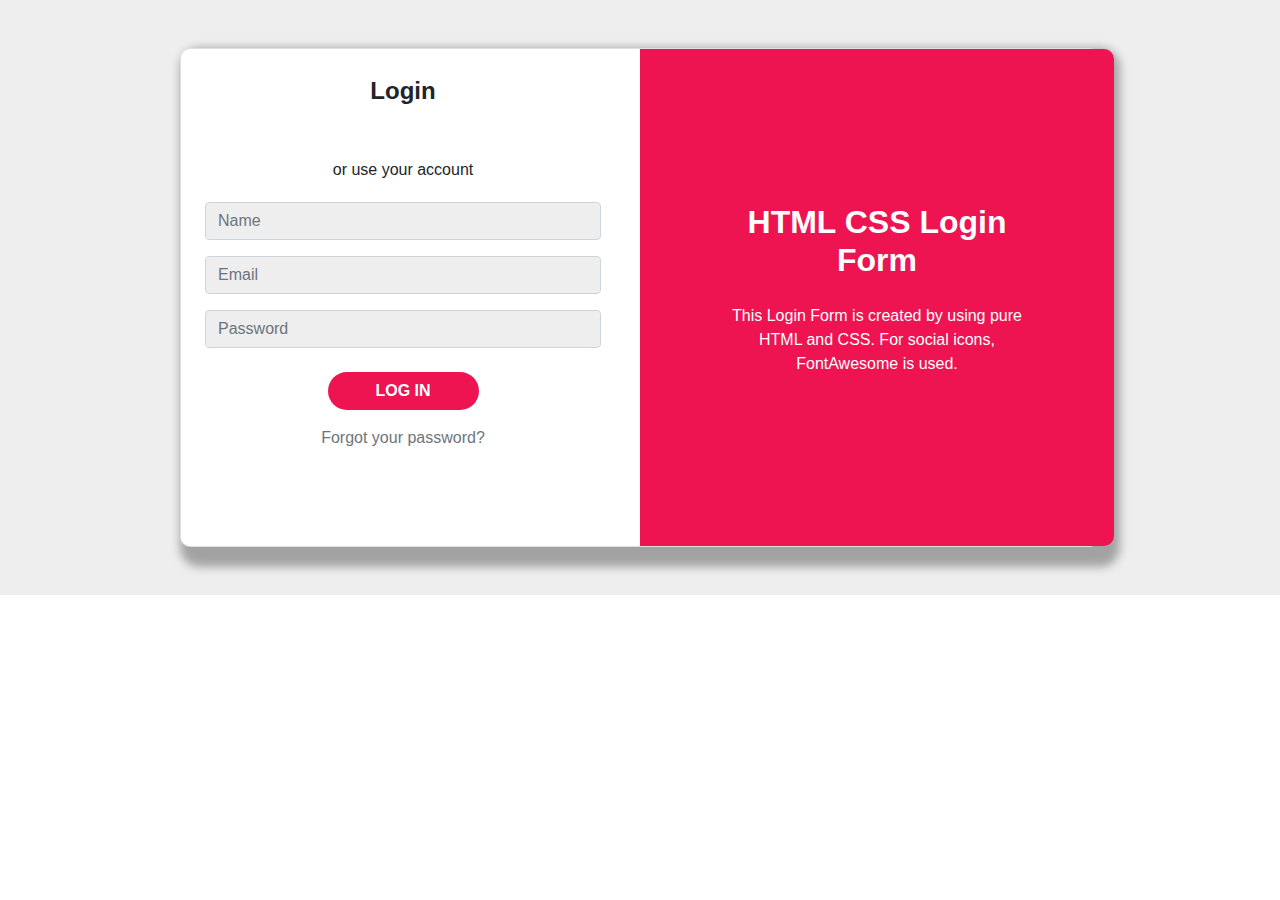
<file: index.html>
<!DOCTYPE html>
<html lang="en">
<head>
    <meta charset="UTF-8">
    <meta name="viewport" content="width=device-width, initial-scale=1.0">
    <title>Login</title>
    <link rel="stylesheet" href="bootstrap.css">
    <link rel="stylesheet" href="style.css">
    <link rel="icon" type="image/x-icon" href="sun-2081062__480.webp" />
    <link rel="stylesheet" href="https://cdnjs.cloudflare.com/ajax/libs/font-awesome/6.4.2/css/all.min.css" integrity="sha512-z3gLpd7yknf1YoNbCzqRKc4qyor8gaKU1qmn+CShxbuBusANI9QpRohGBreCFkKxLhei6S9CQXFEbbKuqLg0DA==" crossorigin="anonymous" referrerpolicy="no-referrer" />
</head>
<body>
    <!-- Login page -->
    <section  style="background-color: #eee;">
        <div class="container py-5">
          <div class="row justify-content-center">
            <div class="col-xl-10" >
              <div class="card" style="border-radius: 10px; box-shadow: 10px 10px 10px 10px rgba(0, 0, 0, 0.317);">
                <div class="row">
                  <div class="col-lg-6">
                    <div class="p-md-4">
                      <div class="text-center">
                        <h4 class="mt-1 mb-3 pb-1" style="font-weight: bolder;"><b>Login</b></h4>
                       <a href="#!"><i class="fa-brands fa-facebook-f fa-lg" style="color: #000000; margin-right: 20px;"></i> <i class="fa-brands fa-twitter fa-lg" style="color: #000000;"></i></a>
                      </div>
      
                      <form>
                        <p class="mb-3 pb-1" style="text-align: center; margin-top: 8px;">or use your account</p>
                        <div class="form-outline mb-3">
                            <input type="name" class="form-control" id="nInput" placeholder="Name" style="background-color: #eee;" />
                          </div>
                        <div class="form-outline mb-3">
                          <input type="email" class="form-control" id="eInput" placeholder="Email" style="background-color: #eee;" />
                        </div>
                        <div class="form-outline mb-3">
                          <input type="password" class="form-control" id="pInput" placeholder="Password" style="background-color: #eee;"/>
                        </div>
      
                        <div class="text-center pt-2 mb-5 pb-4">
                            <div class="d-flex justify-content-center">
                                <button class="btn mb-3" type="button" style="width: 151px; border-radius: 45px; background-color: rgb(238, 19, 81); color: white;" onclick="myFunction()"><b>LOG IN</b></button>
                            </div>
                        <a class="text-muted" href="#!">Forgot your password?</a>  
                        </div>
                      </form>
                    </div>
                  </div>
                  <div class="col-lg-6 d-flex align-items-center" style="background-color: rgb(238, 19, 81); border-radius: 0px 10px 10px 0px;">
                    <div class="text-white px-3 py-4 p-md-5 mx-md-4">
                      <h1 class="mb-4" style="font-weight: 800; font-size: xx-large; text-align: center;">HTML CSS Login Form</h1>
                      <p style="text-align: center;">This Login Form is created by using pure HTML and CSS. For social icons, FontAwesome is used.</p>
                    </div>
                  </div>
                </div>
              </div>
            </div>
          </div>
        </div>
      </section>
<script src="script.js"></script>      
</body>
</html>
</file>
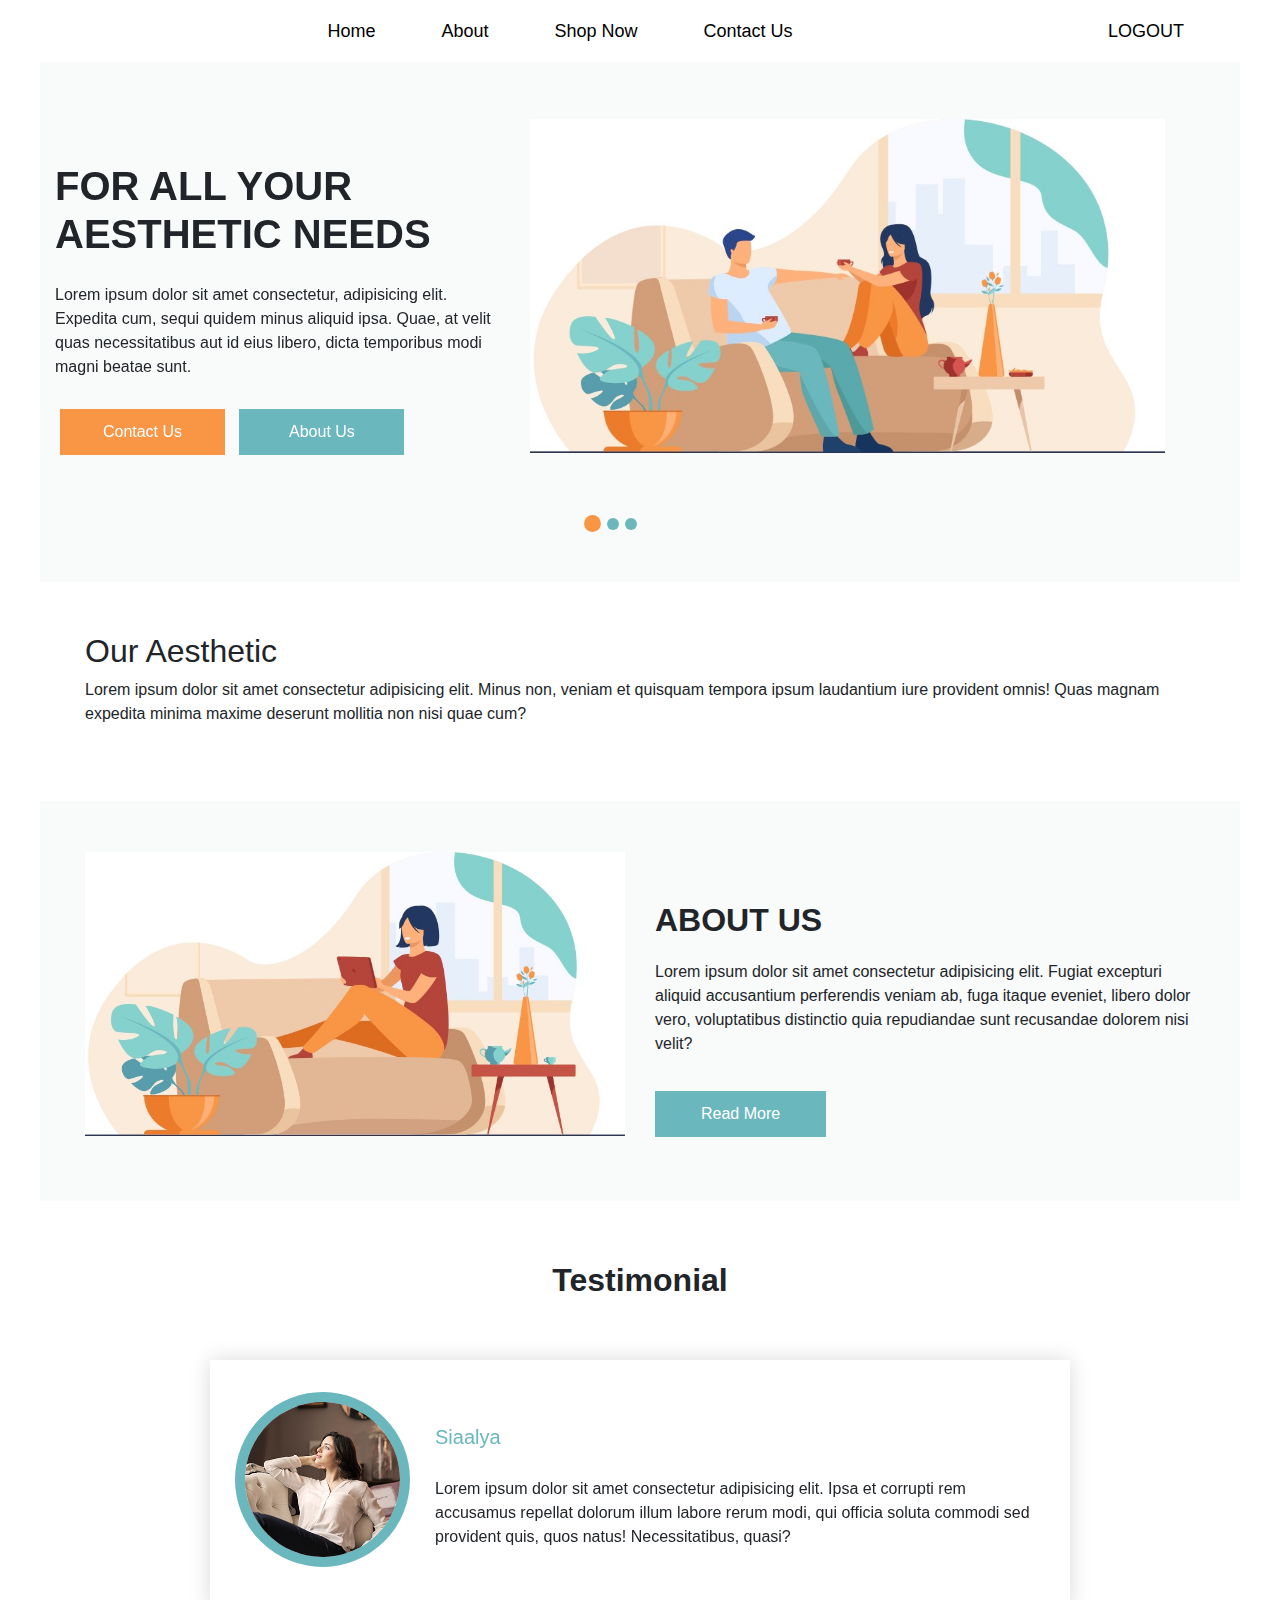
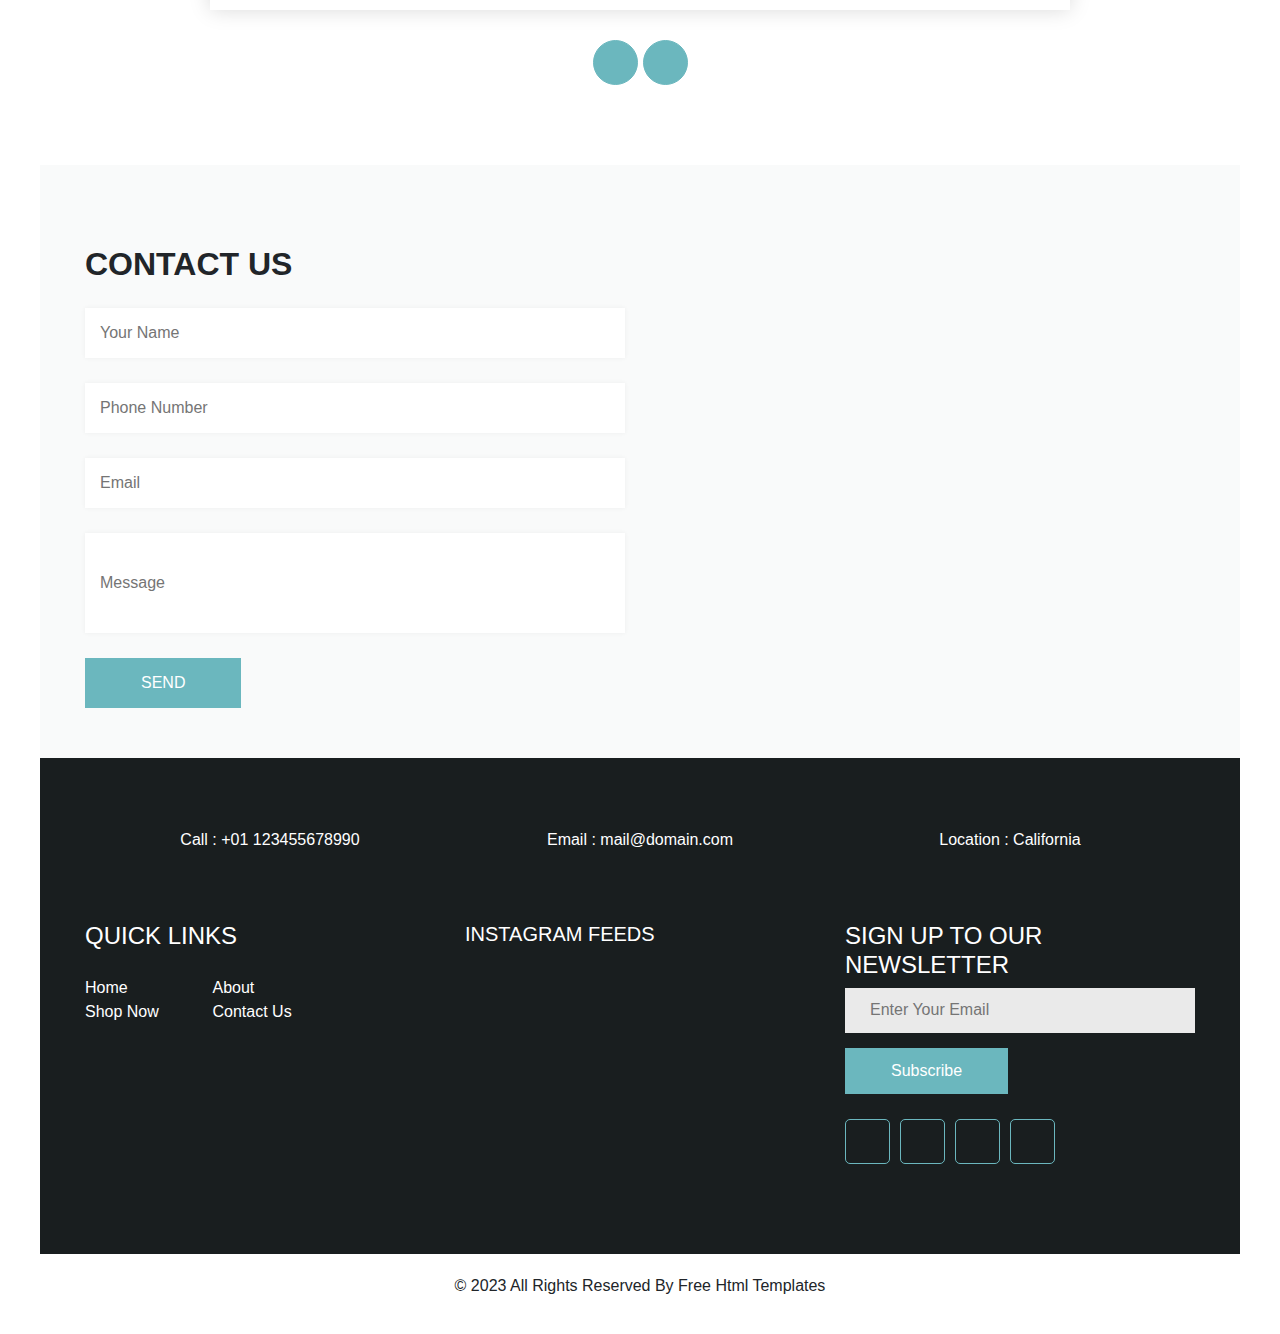
<file: website.html>
<!DOCTYPE html>
<html lang="en">
<head>
    <meta charset="UTF-8">
    <meta name="viewport" content="width=device-width, initial-scale=1.0">
    <link rel="icon" type="image/x-icon" href="sun-2081062__480.webp" />
    <link rel="stylesheet" href="bootstrap.css">
    <link rel="stylesheet" href="style.css">
    <link rel="stylesheet" href="https://maxcdn.bootstrapcdn.com/bootstrap/4.5.2/css/bootstrap.min.css">
    <link rel="stylesheet" href="https://cdnjs.cloudflare.com/ajax/libs/font-awesome/6.4.2/css/all.min.css" integrity="sha512-z3gLpd7yknf1YoNbCzqRKc4qyor8gaKU1qmn+CShxbuBusANI9QpRohGBreCFkKxLhei6S9CQXFEbbKuqLg0DA==" crossorigin="anonymous" referrerpolicy="no-referrer" />
    <title>Uniqueness</title>
</head>
<body>
    <!-- Navbar -->
    <header class="header_section long_section px-0">
        <nav class="navbar navbar-expand-lg custom_nav-container ">
          <a class="navbar-brand">
            <span class="userWelcome"  id="userName"></span>
          </a>
          <div class="collapse navbar-collapse">
            <div class="d-flex mx-auto flex-column flex-lg-row align-items-center">
              <ul class="navbar-nav  ">
                <li class="nav-item active">
                  <a class="nav-link" href="website.html">Home <span class="sr-only">(current)</span></a>
                </li>
                <li class="nav-item">
                  <a class="nav-link" href="about.html"> About</a>
                </li>
                <li class="nav-item">
                  <a class="nav-link" href="shop_now.html">Shop Now</a>
                </li>
                <li class="nav-item">
                  <a class="nav-link" href="contact.html">Contact Us</a>
                </li>
              </ul>
              <!-- LOGOUT -->
            </div>
                <div class="quote_btn-container">
                <a href="index.html" id="logoutButton">
                <span class="logout">
                LOGOUT <i class="fa fa-user" aria-hidden="true" style="color: black; margin-right: 30px;"></i><i class="fa-solid fa-magnifying-glass" style="color: #000000;"></i>
                </span>
                </a>                  
            </div>
          </div>
        </nav>
    </header>
    <!-- Slider1 -->
    <section class="slider_section long_section">
      <div class="carousel slide" data-ride="carousel">
        <div class="carousel-inner">
          <div class="carousel-item active">
            <div class="container ">
              <div class="row">
                <div class="col-md-5">
                  <div class="detail-box">
                    <h1 style="font-weight: 800;">
                      FOR ALL YOUR <br>
                      AESTHETIC NEEDS
                    </h1>
                    <p style="margin: 25px 0;">
                      Lorem ipsum dolor sit amet consectetur, adipisicing elit. Expedita cum, sequi quidem minus aliquid ipsa. Quae, at velit quas necessitatibus aut id eius libero, dicta temporibus modi magni beatae sunt.
                    </p>
                    <div class="btn-box">
                      <a href="#!" class="button1">
                        Contact Us
                      </a>
                      <a href="#!" class="button2">
                        About Us
                      </a>
                    </div>
                  </div>
                </div>
                <div class="col-md-7">
                  <div class="img-box">
                    <img src="WhatsApp Image 2023-09-21 at 12.49.44 PM.jpeg" alt="">
                  </div>
                </div>
              </div>
            </div>
          </div>
          <div class="carousel-item">
            <div class="container ">
              <div class="row">
                <div class="col-md-5">
                  <div class="detail-box">
                    <h1 style="font-weight: 800;">
                      FOR ALL YOUR <br>
                      AESTHETIC NEEDS
                    </h1>
                    <p style="margin: 25px 0;">
                     Lorem ipsum dolor sit amet consectetur, adipisicing elit. Expedita cum, sequi quidem minus aliquid ipsa. Quae, at velit quas necessitatibus aut id eius libero, dicta temporibus modi magni beatae sunt.
                    </p>
                    <div class="btn-box">
                      <a href="#!" class="button1">
                        Contact Us
                      </a>
                      <a href="#!" class="button2">
                        About Us
                      </a>
                    </div>
                  </div>
                </div>
                <div class="col-md-7">
                  <div class="img-box">
                    <img src="WhatsApp Image 2023-09-21 at 12.49.44 PM.jpeg" alt="">
                  </div>
                </div>
              </div>
            </div>
          </div>
          <div class="carousel-item">
            <div class="container ">
              <div class="row">
                <div class="col-md-5">
                  <div class="detail-box">
                    <h1 style="font-weight: 800;">
                      FOR ALL YOUR <br>
                      AESTHETIC NEEDS
                    </h1>
                    <p style="margin: 25px 0;">
                      Lorem ipsum dolor sit amet consectetur, adipisicing elit. Expedita cum, sequi quidem minus aliquid ipsa. Quae, at velit quas necessitatibus aut id eius libero, dicta temporibus modi magni beatae sunt.
                    </p>
                    <div class="btn-box">
                      <a href="#!" class="button1">
                        Contact Us
                      </a>
                      <a href="#!" class="button2">
                        About Us
                      </a>
                    </div>
                  </div>
                </div>
                <div class="col-md-7">
                  <div class="img-box">
                    <img src="WhatsApp Image 2023-09-21 at 12.49.44 PM.jpeg" alt="">
                  </div>
                </div>
              </div>
            </div>
          </div>
        </div>
        <ol class="carousel-indicators">
          <li data-target="#customCarousel" data-slide-to="0" class="active"></li>
          <li data-target="#customCarousel" data-slide-to="1"></li>
          <li data-target="#customCarousel" data-slide-to="2"></li>
        </ol>
      </div>
    </section>
  <!-- OUTFITS -->
  <section class="outfits_section layout_padding">
    <div class="container">
        <div class="heading_container">
            <h2>Our Aesthetic</h2>
            <p>Lorem ipsum dolor sit amet consectetur adipisicing elit. Minus non, veniam et quisquam tempora ipsum laudantium iure provident omnis! Quas magnam expedita minima maxime deserunt mollitia non nisi quae cum?</p>
        </div>
        <div class="row" id="card-container">
        </div>
    </div>
</section>
        <!-- About -->
    <section class="about_section layout_padding long_section">
      <div class="container">
        <div class="row">
          <div class="col-md-6">
            <div class="img-box">
              <img src="WhatsApp Image 2023-09-21 at 12.49.45 PM.jpeg" alt="About">
            </div>
          </div>
          <div class="col-md-6">
            <div class="detail-box" style="background-color: #f9fafa;">
              <div class="heading_container1">
                <h2 style="font-weight: 800;">
                  ABOUT US
                </h2>
              </div>
              <p>
               Lorem ipsum dolor sit amet consectetur adipisicing elit. Fugiat excepturi aliquid accusantium perferendis veniam ab, fuga itaque eveniet, libero dolor vero, voluptatibus distinctio quia repudiandae sunt recusandae dolorem nisi velit?
              </p>
              <a href="index.html">
                Read More
              </a>
            </div>
          </div>
        </div>
      </div>
    </section>  
    <!-- Slider2 -->
    <section class="slider2_section layout_padding-bottom">
      <div class="container">
        <div class="heading_container2">
          <h2 style="font-weight: 800; text-align: center; margin-top: 60px;">
            Testimonial
          </h2>
        </div>
        <div id="carouselExample2Controls" class="carousel slide" data-ride="carousel">
          <div class="carousel-inner">
            <div class="carousel-item active">
              <div class="row">
                <div class="col-md-11 col-lg-10 mx-auto">
                  <div class="box">
                    <img src="WhatsApp Image 2023-09-24 at 11.58.42 PM.jpeg" alt="img" class="img-box"/>
                    <div class="detail-box">
                      <div style="text-align: center;">
                        <i class="fa-solid fa-quote-left fa-lg" style="color: #000000;"></i>
                        <h5 style="color: #6bb7be;">
                          Siaalya
                        </h5>
                      </div>
                      <p>
                        Lorem ipsum dolor sit amet consectetur adipisicing elit. Ipsa et corrupti rem accusamus repellat dolorum illum labore rerum modi, qui officia soluta commodi sed provident quis, quos natus! Necessitatibus, quasi?
                      </p>
                    </div>
                  </div>
                </div>
              </div>
            </div>
            <div class="carousel-item">
              <div class="row">
                <div class="col-md-11 col-lg-10 mx-auto">
                  <div class="box">
                    <img src="WhatsApp Image 2023-09-24 at 11.58.42 PM.jpeg" alt="img" class="img-box"/>
                    <div class="detail-box">
                      <div style="text-align: center;">
                        <i class="fa-solid fa-quote-left fa-lg" style="color: #000000;"></i>
                        <h5 style="color: #6bb7be;">
                          Siaalya
                        </h5>
                      </div>
                      <p>
                        Lorem ipsum dolor sit amet consectetur adipisicing elit. Ipsa et corrupti rem accusamus repellat dolorum illum labore rerum modi, qui officia soluta commodi sed provident quis, quos natus! Necessitatibus, quasi?
                      </p>
                    </div>
                  </div>
                </div>
              </div>
            </div>
            <div class="carousel-item">
              <div class="row">
                <div class="col-md-11 col-lg-10 mx-auto">
                  <div class="box">
                    <img src="WhatsApp Image 2023-09-24 at 11.58.42 PM.jpeg" alt="img" class="img-box"/>
                    <div class="detail-box">
                      <div style="text-align: center;">
                        <i class="fa-solid fa-quote-left fa-lg" style="color: #000000;"></i>
                        <h5 style="color: #6bb7be;">
                          Siaalya
                        </h5>
                      </div>
                      <p>
                        Lorem ipsum dolor sit amet consectetur adipisicing elit. Ipsa et corrupti rem accusamus repellat dolorum illum labore rerum modi, qui officia soluta commodi sed provident quis, quos natus! Necessitatibus, quasi?
                      </p>
                    </div>
                  </div>
                </div>
              </div>
            </div>
          </div>
          <div class="carousel_btn-container">
            <a class="carousel-control-prev" href="#carouselExample2Controls" role="button" data-slide="prev">
              <i class="fa fa-long-arrow-left" aria-hidden="true"></i>
              <span class="sr-only">Previous</span>
            </a>
            <a class="carousel-control-next" href="#carouselExample2Controls" role="button" data-slide="next">
              <i class="fa fa-long-arrow-right" aria-hidden="true"></i>
              <span class="sr-only">Next</span>
            </a>
          </div>
        </div>
      </div>
    </section>
     <!-- Contact -->
  <section class="contact_section">
    <div class="container">
      <div class="row">
        <div class="col-md-6">
          <div class="form_container">
            <div class="heading_container">
              <h2 style="font-weight: 800;">
                CONTACT US
              </h2>
            </div>
            <form action="">
              <div>
                <input type="text" placeholder="Your Name"/>
              </div>
              <div>
                <input type="text" placeholder="Phone Number"/>
              </div>
              <div>
                <input type="email" placeholder="Email"/>
              </div>
              <div>
                <input type="text" class="message-box" placeholder="Message"/>
              </div>
              <div class="btn_box">
                <button>
                  SEND
                </button>
              </div>
            </form>
          </div>
        </div>
        <div class="col-md-6">
          <div class="map_container">
            <div class="map">
              <iframe src="https://www.google.com/maps/embed?pb=!1m18!1m12!1m3!1d13084032.90066114!2d-129.9343912351577!3d36.810276634507055!2m3!1f0!2f0!3f0!3m2!1i1024!2i768!4f13.1!3m3!1m2!1s0x808fb9fe5f285e3d%3A0x8b5109a227086f55!2sCalifornia%2C%20USA!5e0!3m2!1sen!2s!4v1695546579361!5m2!1sen!2s" width="600" height="450" style="border:0;" allowfullscreen="" loading="lazy" referrerpolicy="no-referrer-when-downgrade"></iframe>
            </div>
          </div>
        </div>
      </div>
    </div>
  </section>
    <!-- Footer -->
  <section class="footer_section long_section">

    <div class="container">
      <div class="footer_nav">
        <a href="#!">
          <i class="fa fa-phone" aria-hidden="true"></i>
          <span>
            Call : +01 123455678990
          </span>
        </a>
        <a href="#!">
          <i class="fa fa-envelope" aria-hidden="true"></i>
          <span>
            Email : mail@domain.com
          </span>
        </a>
        <a href="#!">
          <i class="fa fa-map-marker" aria-hidden="true"></i>
          <span>
            Location : California
          </span>
        </a>
      </div>

      <div class="footer_top ">
        <div class="row ">
          <div class="col-sm-6 col-md-4 col-lg-3">
            <div class="footer_links">
              <h4 style="position: relative;  margin-bottom: 25px;">
                QUICK LINKS
              </h4>
              <div class="footer_links_menu">
                <a class="" href="website.html">Home <span class="sr-only">(current)</span></a>
                <a class="" href="about.html"> About</a>
                <a class="" href="shop_now.html">Shop Now</a>
                <a class="" href="contact.html">Contact Us</a>
              </div>
            </div>
          </div>
          <div class="col-sm-6 col-md-4 col-lg-3 mx-auto">
            <div class="footer_post">
              <h5>
                INSTAGRAM FEEDS
              </h5>
              <div class="post_box" id="image-container">
              </div>
            </div>
          </div>
          
          <div class="col-md-4">
            <div class="footer_form">
              <h4>
                SIGN UP TO OUR NEWSLETTER
              </h4>
              <form action="">
                <input type="text" placeholder="Enter Your Email" />
                <button type="submit">
                  Subscribe
                </button>
              </form>
              <div class="social_box">
                <a href="#!">
                  <i class="fa-brands fa-facebook" style="color: #6bb7be;"></i>
                </a>
                <a href="#!">
                  <i class="fa-brands fa-twitter" style="color: #6bb7be;"></i>
                </a>
                <a href="#!">
                  <i class="fa-brands fa-instagram" style="color: #6bb7be;"></i>
                </a>
                <a href="#!">
                  <i class="fa-brands fa-linkedin" style="color: #6bb7be;"></i>
                </a>
              </div>
            </div>
          </div>
        </div>
      </div>
    </div>
  </section>
  <footer class="last_section">
    <div class="container">
      <p style="padding: 20px;">&copy; <span>2023</span> All Rights Reserved By Free Html Templates</p>
    </div>
  </footer>
    
  <script src="https://ajax.googleapis.com/ajax/libs/jquery/3.5.1/jquery.min.js"></script>
  <script src="https://cdnjs.cloudflare.com/ajax/libs/popper.js/1.16.0/umd/popper.min.js"></script>
  <script src="https://maxcdn.bootstrapcdn.com/bootstrap/4.5.2/js/bootstrap.min.js"></script>
  <script src="java.js"> </script> 
</body>
</html>
</file>
<file: style.css>
/* index */
 *{
    font-family: "Poppins", sans-serif;
}
.btn:hover{
    height: 40px;
 }
/* website */
 .nav-link{
    color: black;
   font-size: large; 
}
.navbar-nav .nav-item {
    margin-right: 50px;
}
.userWelcome{
    font-weight: 800;
    font-size: x-large; 
    margin-left: 30px;
}
.logout{
    color: black;
    font-size: large; 
    margin-right: 50PX;
}
/* Slider1 */
.slider_section {
  display: flex;
  align-items: center;
  position: relative;
  background-color: #f9fafa;
  margin-left: 40px; 
  margin-right: 40px;
  padding-bottom: 40px;
}
.slider_section .row {
  align-items: center;
}
.slider_section .detail-box .btn-box a {
  margin: 5px;
  text-align: center;
  width: 165px;
}
.slider_section .detail-box .btn-box .button1 {
  display: inline-block;
  padding: 10px 15px;
  background-color: #f89646;
  color: #ffffff;
  border-radius: 0;
  border: 1px solid #f89646;
}
.slider_section .detail-box .btn-box .button1:hover {
  background-color: transparent;
  color: #f89646;
}
.slider_section .detail-box .btn-box .button2 {
  display: inline-block;
  padding: 10px 15px;
  background-color: #6bb7be;
  color: #ffffff;
  border-radius: 0;
  border: 1px solid #6bb7be;
}
.slider_section .detail-box .btn-box .button2:hover {
  background-color: transparent;
  color: #6bb7be;
}
.slider_section .img-box img {
  width: 100%;
}
.slider_section .carousel-indicators {
  position: unset;
  margin: 0;
  justify-content: center;
  align-items: center;
  margin-top: 45px;
}
.slider_section .carousel-indicators li {
  background-color: #6bb7be;
  width: 12px;
  height: 12px;
  border-radius: 100%;
  opacity: 1;
}
.slider_section .carousel-indicators li.active {
  width: 17px;
  height: 17px;
  background-color: #f89646;
}
/* about */

.about_section {
  background-color: #f9fafa;
  height: 400px;
  display: flex; 
  margin-left: 40px; 
  margin-right: 40px;
  
}
.about_section .row {
  -webkit-box-align: center;
  -ms-flex-align: center;
  align-items: center;
}

.img-box img {
  max-width: 100%; 
  padding-top: 50px;
}

.detail-box {
  text-align: left;
  margin-top: 100px; 
}

.detail-box p {
  margin-top: 20px;
  margin-bottom: 35px;
}

.detail-box a {
  display: inline-block;
  padding: 10px 45px;
  background-color: #6bb7be;
  color: #ffffff;
  border-radius: 0;
  border: 1px solid #6bb7be;
  transition: all .2s;
}

.detail-box a:hover {
  background-color: transparent;
  color: #6bb7be;
}
/* Contact */
.contact_section {
  position: relative;
  background-color: #f9fafa;
  padding-top: 80px;
  padding-bottom: 50px;
  margin-left: 40px; 
  margin-right: 40px;
}

.heading_container {
  margin-bottom: 25px;
}
.form_container input {
  width: 100%;
  border: none;
  height: 50px;
  margin-bottom: 25px;
  padding-left: 15px;
  outline: none;
  color: #101010;
  -webkit-box-shadow: 0 0 5px 0 rgba(0, 0, 0, 0.05);
  box-shadow: 0 0 5px 0 rgba(0, 0, 0, 0.05);
}
input.message-box {
  height: 100px;
}

.form_container button {
  border: none;
  text-transform: uppercase;
  display: inline-block;
  padding: 12px 55px;
  background-color: #6bb7be;
  color: #ffffff;
  border-radius: 0px;
  border: 1px solid #6bb7be;
  -webkit-transition: all .2s;
  transition: all .2s;
}

.form_container button:hover {
  background-color: transparent;
  color: #6bb7be;
}
  /* Slider2 */
  .carousel_btn-container{
    margin-bottom: 80px;
  }
  .heading_container2{
    margin-bottom:30px;
  }
  .slider2_section .heading_container {
    align-items: center;
  }
  
  .slider2_section .box {
    display: flex;
    align-items: center;
    margin: 30px;
    height: 250px;
    padding-left: 25px;
    padding-right: 25px;
    padding-bottom: 10px;
    box-shadow: 0 0 20px 0 rgba(0, 0, 0, 0.15);
  }
  
  .slider2_section .box .img-box {
    border-radius: 100%;
    border: 10px solid #6bb7be;
    margin-right: 25px;
    min-width: 175px;
    max-width: 175px;
    overflow: hidden;
  }
  
  .slider2_section .box .img-box img {
    width: 100%;
  }
  
  .slider2_section .box .detail-box {
    display: flex;
    flex-direction: column;
    align-items: flex-start;
    padding-bottom: 50px;
  }
  
  .slider2_section .carousel_btn-container {
    display: flex;
    justify-content: center;
  }
  
  .slider2_section .carousel-control-prev,
  .slider2_section .carousel-control-next {
    position: unset;
    width: 45px;
    height: 45px;
    opacity: 1;
    background-size: 12px;
    background-position: center;
    background-color: #6bb7be;
    border: 1px solid #6bb7be;
    border-radius: 100%;
    margin: 0 2.5px;
  }
  
  .slider2_section .carousel-control-prev:hover,
  .slider2_section .carousel-control-next:hover {
    background-color: transparent;
    color: #6bb7be;
    
  }
  
  .slider2_section .carousel-control-next {
    left: initial;
  }
/* Footer */
.footer_section {
  background-color: #191e1f;
  color: #ffffff;
  padding-top: 45px;
  padding-bottom: 45px;
  margin-left: 40px; 
  margin-right: 40px;
}

.footer_nav {
  display: flex;
  justify-content: center;
  padding: 25px 0;
  text-align: center;
}

.footer_nav a {
  
  flex: 1;
  display: flex;
  flex-direction: column;
  align-items: center;
  color: #ffffff;
}

.footer_nav a i {
  font-size: 28px;
}
.footer_top {
  padding: 45px 0;
}

.footer_links_menu {
  display: flex;
  flex-wrap: wrap;
}

.footer_links_menu a {
  color: #ffffff;
  flex-basis: 50%;
}


.footer_form input {
  width: 100%;
  border: none;
  height: 45px;
  margin-bottom: 15px;
  padding-left: 25px;
  background-color: #eaeaea;
  outline: none;
  color: #101010;
}

 .footer_form button {
  display: inline-block;
  padding: 10px 45px;
  background-color: #6bb7be;
  color: #ffffff;
  border-radius: 0px;
  border: 1px solid #6bb7be;
  -webkit-transition: all .2s;
  transition: all .2s;
}

.footer_form button:hover {
  background-color: transparent;
  color: #6bb7be;
}

 .social_box {
  width: 100%;
  display: flex;
  margin-top: 25px;
}

 .social_box a {
  display: flex;  
   justify-content: center;
   align-items: center;
  border-radius: 5px;
  width: 45px;
  height: 45px;
  border: 1px solid #6bb7be;
  color: #6bb7be;
  font-size: 18px;
  margin-right: 10px;
}

.last_section {
  position: relative;
  text-align: center;
}
/* Instagram Feeds */
#image-container {
  display: grid;
  grid-template-columns: repeat(3, 1fr);
  gap: 20px;
}

.image-frame {
  width: 100%; 
  max-width: 200px;
  max-height: 200px; 
  padding-bottom: 100%; 
  position: relative;
  overflow: hidden;
}

.image-frame img {
  position: absolute;
  top: 0;
  left: 0;
  width: 100%; 
  height: 100%;
  object-fit: cover; 
}
/* Products */
.box1 {
  margin: 10px;
  border: 1px solid #ccc;
  display: flex;
  flex-direction: column;
  align-items: center;
  padding: 10px; 
  max-width: 200px; 
  text-align: center;
  margin-right: 85px;

}
.img-box1 {
  flex: 1;
}
.img-box1 img {
  max-width: 100%;
  height: auto;
  max-height: 150px;
  display: block;
  margin: 0 auto;
}
.detail-box1 {
  padding: 5px;
  text-align: center;
}
.detail-box1 a {
  display: inline-block;
  padding: 10px 50px;
  background-color: #6bb7be;
  border-radius: 0;
  border: 1px solid #6bb7be;
}
#onepiece{
  color: #ffffff;
 }
.outfits_section{
  padding-bottom: 50px;
  padding-top: 50px;
}
#onepiece:hover{
  background-color: transparent;
  color: #6bb7be;
}
</file>
